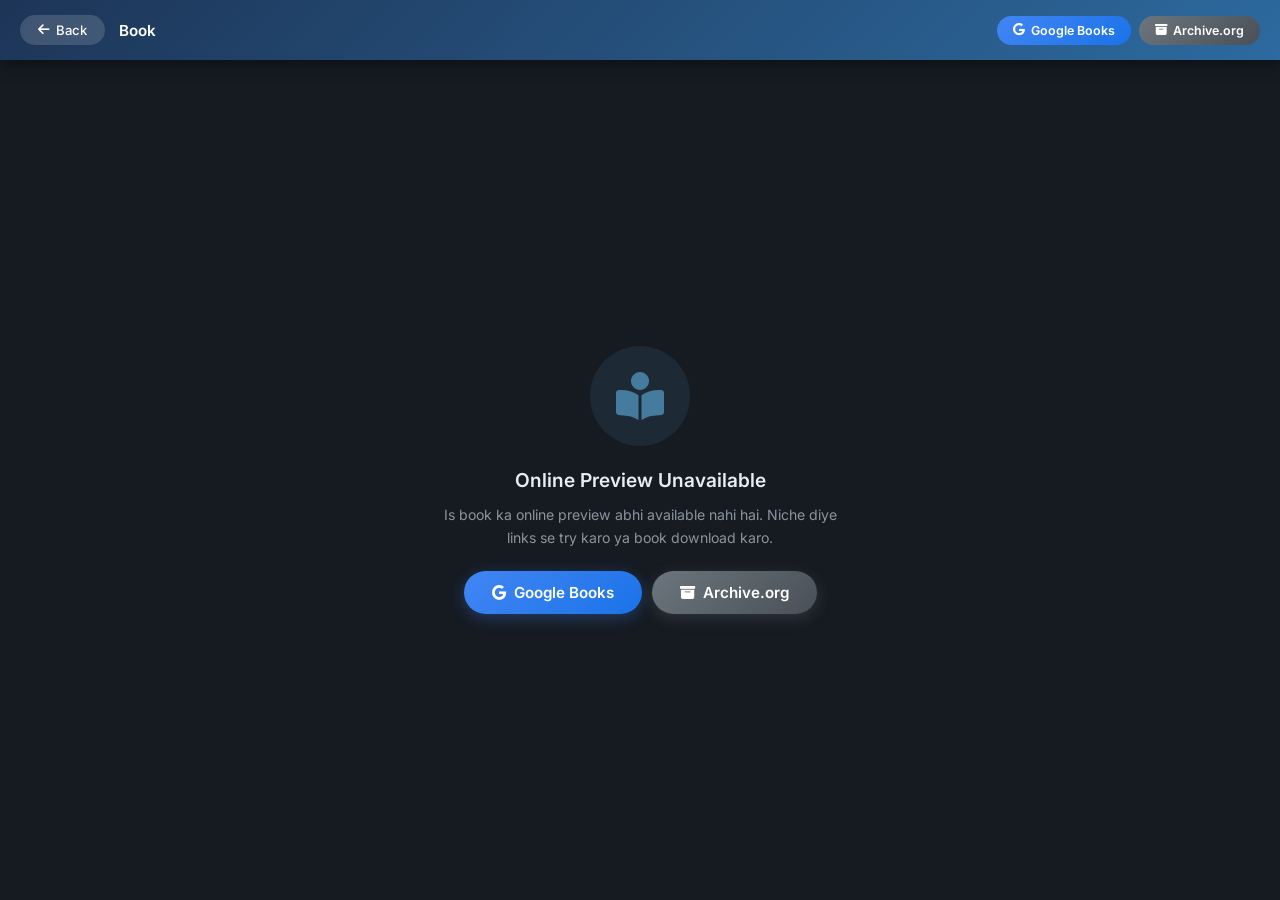
<file: book-reader.html>
<!DOCTYPE html>
<html lang="en">
<head>
    <meta charset="UTF-8">
    <meta name="viewport" content="width=device-width, initial-scale=1.0">
    <title>Book Reader - Campus BookBank</title>
    <meta name="description" content="Read books online - Campus Book Bank by Vivek Sen">
    <link href="https://cdnjs.cloudflare.com/ajax/libs/font-awesome/6.4.0/css/all.min.css" rel="stylesheet">
    <link href="https://fonts.googleapis.com/css2?family=Inter:wght@400;500;600;700&display=swap" rel="stylesheet">
    <style>
        * { margin: 0; padding: 0; box-sizing: border-box; }

        body {
            font-family: 'Inter', sans-serif;
            background: #0d1117;
            color: #c9d1d9;
            height: 100vh;
            overflow: hidden;
            display: flex;
            flex-direction: column;
        }

        /* ── TOP HEADER ── */
        .reader-header {
            background: linear-gradient(135deg, #1d3557 0%, #2d6a9f 100%);
            padding: 10px 20px;
            display: flex;
            align-items: center;
            gap: 14px;
            box-shadow: 0 2px 20px rgba(0,0,0,0.5);
            flex-shrink: 0;
            z-index: 100;
            min-height: 60px;
        }

        .btn-back {
            background: rgba(255,255,255,0.15);
            color: #fff;
            border: none;
            border-radius: 50px;
            padding: 7px 18px;
            font-size: 0.82rem;
            font-weight: 500;
            cursor: pointer;
            transition: background 0.2s;
            text-decoration: none;
            display: inline-flex;
            align-items: center;
            gap: 7px;
            white-space: nowrap;
        }
        .btn-back:hover { background: rgba(255,255,255,0.28); color: #fff; }

        .book-info { flex: 1; min-width: 0; }
        .book-info h5 {
            margin: 0;
            font-size: 0.95rem;
            font-weight: 600;
            color: #fff;
            white-space: nowrap;
            overflow: hidden;
            text-overflow: ellipsis;
        }
        .book-info small { color: rgba(255,255,255,0.65); font-size: 0.72rem; }

        .header-actions { display: flex; gap: 8px; flex-shrink: 0; align-items: center; }

        .btn-hdr {
            border: none;
            border-radius: 50px;
            padding: 7px 16px;
            font-size: 0.78rem;
            font-weight: 600;
            cursor: pointer;
            text-decoration: none;
            display: inline-flex;
            align-items: center;
            gap: 6px;
            transition: opacity 0.2s, transform 0.15s;
            white-space: nowrap;
        }
        .btn-hdr:hover { opacity: 0.88; transform: translateY(-1px); color: #fff; }

        .btn-download { background: linear-gradient(135deg, #2ecc71, #27ae60); color: #fff; }
        .btn-gbooks   { background: linear-gradient(135deg, #4285f4, #1a73e8); color: #fff; }
        .btn-archive  { background: linear-gradient(135deg, #6c757d, #495057); color: #fff; }

        /* ── VIEWER BODY ── */
        .reader-body {
            flex: 1;
            overflow: hidden;
            position: relative;
            background: #161b22;
        }

        #viewerCanvas {
            width: 100%;
            height: 100%;
        }

        #iframeViewer {
            width: 100%;
            height: 100%;
            border: none;
            background: #fff;
            display: none;
        }

        /* Loading screen */
        .loading-screen {
            position: absolute;
            inset: 0;
            display: flex;
            flex-direction: column;
            align-items: center;
            justify-content: center;
            gap: 18px;
            background: #0d1117;
        }
        .spinner {
            width: 52px;
            height: 52px;
            border: 4px solid rgba(69,123,157,0.25);
            border-top-color: #457b9d;
            border-radius: 50%;
            animation: spin 0.9s linear infinite;
        }
        @keyframes spin { to { transform: rotate(360deg); } }
        .loading-screen p { color: #8b949e; font-size: 0.9rem; }

        /* No-preview fallback */
        .no-preview {
            position: absolute;
            inset: 0;
            display: flex;
            flex-direction: column;
            align-items: center;
            justify-content: center;
            text-align: center;
            padding: 40px;
            gap: 12px;
            display: none;
        }
        .no-preview .icon-wrap {
            width: 100px;
            height: 100px;
            border-radius: 50%;
            background: rgba(69,123,157,0.15);
            display: flex;
            align-items: center;
            justify-content: center;
            margin-bottom: 10px;
        }
        .no-preview .icon-wrap i { font-size: 3rem; color: #457b9d; }
        .no-preview h4 { color: #e6edf3; font-size: 1.2rem; font-weight: 600; }
        .no-preview p  { color: #8b949e; max-width: 420px; font-size: 0.88rem; line-height: 1.6; }
        .no-preview .alt-buttons { display: flex; gap: 10px; flex-wrap: wrap; justify-content: center; margin-top: 10px; }

        .btn-big {
            border: none;
            border-radius: 50px;
            padding: 12px 28px;
            font-size: 0.95rem;
            font-weight: 600;
            cursor: pointer;
            text-decoration: none;
            display: inline-flex;
            align-items: center;
            gap: 8px;
            transition: transform 0.2s, box-shadow 0.2s;
            color: #fff;
        }
        .btn-big:hover { transform: translateY(-2px); color: #fff; }
        .btn-big.green  { background: linear-gradient(135deg,#2ecc71,#27ae60); box-shadow: 0 4px 15px rgba(46,204,113,0.3); }
        .btn-big.blue   { background: linear-gradient(135deg,#4285f4,#1a73e8); box-shadow: 0 4px 15px rgba(66,133,244,0.3); }
        .btn-big.gray   { background: linear-gradient(135deg,#6c757d,#495057); box-shadow: 0 4px 15px rgba(108,117,125,0.3); }

        /* Responsive */
        @media (max-width: 600px) {
            .reader-header { gap: 8px; padding: 8px 12px; }
            .book-info h5  { font-size: 0.82rem; }
            .btn-hdr       { padding: 5px 10px; font-size: 0.72rem; }
        }
    </style>
</head>
<body>

    <!-- ── HEADER ── -->
    <div class="reader-header">
        <a href="javascript:history.back()" class="btn-back">
            <i class="fa-solid fa-arrow-left"></i>
            <span class="d-none d-sm-inline">Back</span>
        </a>

        <div class="book-info">
            <h5 id="bookTitle">Loading...</h5>
            <small id="bookAuthor"></small>
        </div>

        <div class="header-actions">
            <a id="btnGBooks" href="#" target="_blank" class="btn-hdr btn-gbooks">
                <i class="fa-brands fa-google"></i>
                <span class="d-none d-md-inline">Google Books</span>
            </a>
            <a id="btnArchive" href="#" target="_blank" class="btn-hdr btn-archive">
                <i class="fa-solid fa-box-archive"></i>
                <span class="d-none d-md-inline">Archive.org</span>
            </a>
            <a id="btnDownload" href="#" target="_blank" class="btn-hdr btn-download" style="display:none !important;">
                <i class="fa-solid fa-download"></i>
                <span class="d-none d-md-inline">Download</span>
            </a>
        </div>
    </div>

    <!-- ── READER BODY ── -->
    <div class="reader-body">

        <!-- Loading -->
        <div class="loading-screen" id="loadingScreen">
            <div class="spinner"></div>
            <p>Book viewer load ho raha hai...</p>
        </div>

        <!-- Google Books canvas -->
        <div id="viewerCanvas"></div>

        <!-- Iframe viewer (for PDF / Google Drive links) -->
        <iframe id="iframeViewer" allowfullscreen></iframe>

        <!-- No preview fallback -->
        <div class="no-preview" id="noPreview">
            <div class="icon-wrap">
                <i class="fa-solid fa-book-open-reader"></i>
            </div>
            <h4>Online Preview Unavailable</h4>
            <p>Is book ka online preview abhi available nahi hai. Niche diye links se try karo ya book download karo.</p>
            <div class="alt-buttons" id="altButtons"></div>
        </div>

    </div>

    <!-- Google Books previewlib -->
    <script src="https://books.google.com/books/previewlib.js"></script>
    <script>
        // ── Parse URL Params ──
        const p          = new URLSearchParams(window.location.search);
        const isbn       = p.get('isbn')        || '';
        const title      = p.get('title')       || 'Book';
        const author     = p.get('author')      || '';
        const readUrl    = p.get('readUrl')      || '';
        const dlUrl      = p.get('downloadUrl') || '';

        // ── Populate Header ──
        document.getElementById('bookTitle').textContent  = title;
        document.getElementById('bookAuthor').textContent = author;

        // Google Books link
        const gLink = `https://www.google.com/search?q=${encodeURIComponent(title + ' ' + author + ' read online')}`;
        document.getElementById('btnGBooks').href = `https://books.google.com/books?q=${encodeURIComponent(title + ' ' + author)}`;

        // Archive.org link
        document.getElementById('btnArchive').href = `https://archive.org/search?query=${encodeURIComponent(title)}`;

        // Download button
        if (dlUrl && dlUrl !== 'null') {
            const dlBtn = document.getElementById('btnDownload');
            dlBtn.href = dlUrl;
            dlBtn.style.display = 'inline-flex';
        }

        // ── Helper: show no-preview screen ──
        function showNoPreview() {
            document.getElementById('loadingScreen').style.display   = 'none';
            document.getElementById('viewerCanvas').style.display    = 'none';
            document.getElementById('iframeViewer').style.display    = 'none';
            document.getElementById('noPreview').style.display       = 'flex';

            const altBtns = document.getElementById('altButtons');
            altBtns.innerHTML = `
                <a href="https://books.google.com/books?q=${encodeURIComponent(title + ' ' + author)}"
                   target="_blank" class="btn-big blue">
                    <i class="fa-brands fa-google"></i> Google Books
                </a>
                <a href="https://archive.org/search?query=${encodeURIComponent(title)}"
                   target="_blank" class="btn-big gray">
                    <i class="fa-solid fa-box-archive"></i> Archive.org
                </a>
                ${dlUrl && dlUrl !== 'null' ? `
                <a href="${dlUrl}" target="_blank" class="btn-big green">
                    <i class="fa-solid fa-download"></i> Download Book
                </a>` : ''}
            `;
        }

        // ── Load Google Books Viewer (by ISBN) ──
        function loadGoogleBooksViewer() {
            const canvas = document.getElementById('viewerCanvas');

            try {
                google.books.load();

                function initialize() {
                    const viewer = new google.books.DefaultViewer(canvas);
                    const cleanIsbn = isbn.replace(/-/g, '');
                    viewer.load('ISBN:' + cleanIsbn, showNoPreview, function() {
                        document.getElementById('loadingScreen').style.display = 'none';
                    });
                }

                google.books.setOnLoadCallback(initialize);
            } catch(e) {
                showNoPreview();
            }
        }

        // ── Load Iframe Viewer (PDF / Google Drive / any URL) ──
        function loadIframeViewer(url) {
            const iframe = document.getElementById('iframeViewer');

            // If it's a PDF or Drive link, wrap in Google Docs Viewer
            let viewerSrc = url;
            const isDirectPDF = url.toLowerCase().endsWith('.pdf');
            const isDrive     = url.includes('drive.google.com');

            if (isDirectPDF || isDrive) {
                // Google Docs embedded PDF viewer
                const encodedUrl = encodeURIComponent(url);
                viewerSrc = `https://docs.google.com/viewer?url=${encodedUrl}&embedded=true`;
            }

            iframe.src = viewerSrc;
            iframe.style.display = 'block';
            document.getElementById('loadingScreen').style.display = 'none';

            iframe.onerror = () => {
                iframe.style.display = 'none';
                isbn ? loadGoogleBooksViewer() : showNoPreview();
            };

            // Fallback timeout if iframe doesn't load
            setTimeout(() => {
                if (iframe.style.display === 'block' && iframe.contentDocument && iframe.contentDocument.body && iframe.contentDocument.body.innerHTML === '') {
                    iframe.style.display = 'none';
                    isbn ? loadGoogleBooksViewer() : showNoPreview();
                }
            }, 8000);
        }

        // ── Main Logic ──
        window.addEventListener('DOMContentLoaded', () => {
            const validReadUrl = readUrl && readUrl !== 'null' && readUrl.trim() !== '';

            if (validReadUrl) {
                loadIframeViewer(readUrl);
            } else if (isbn) {
                loadGoogleBooksViewer();
            } else {
                showNoPreview();
            }
        });
    </script>
</body>
</html>
</file>
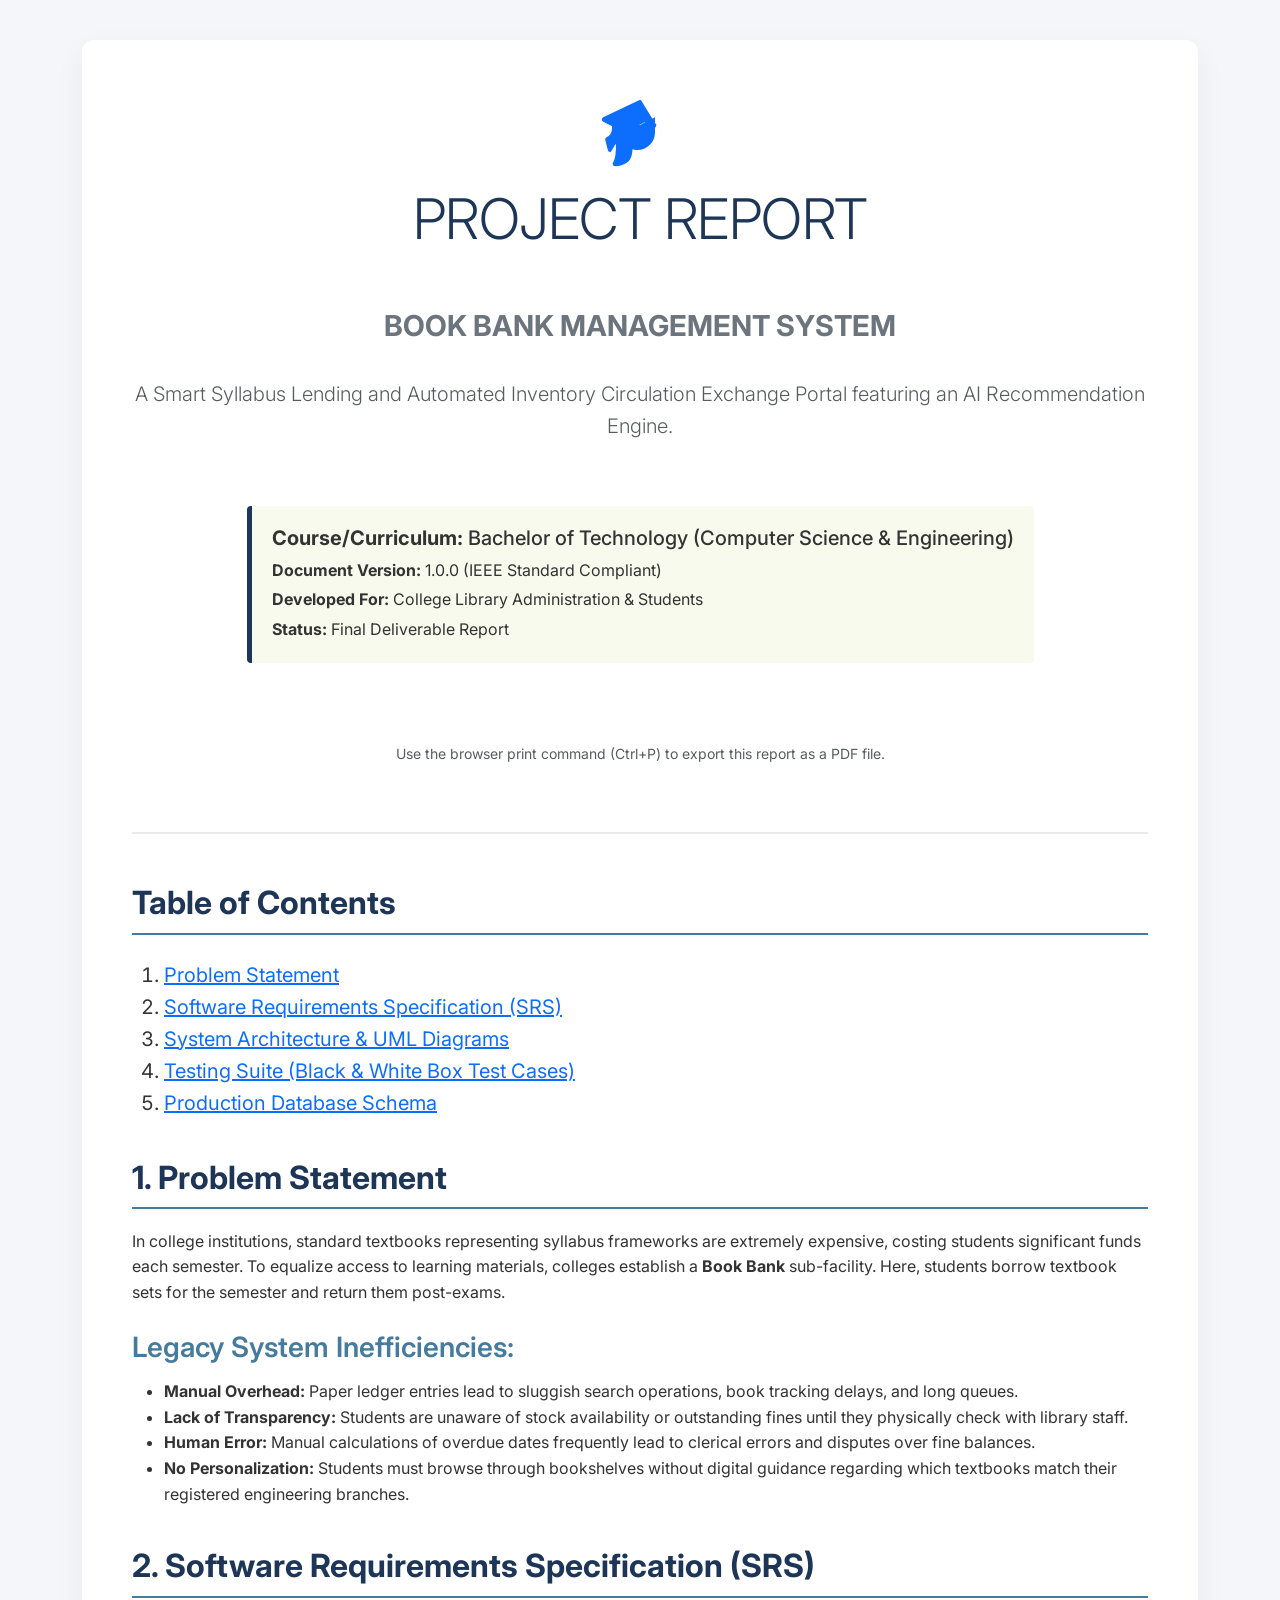
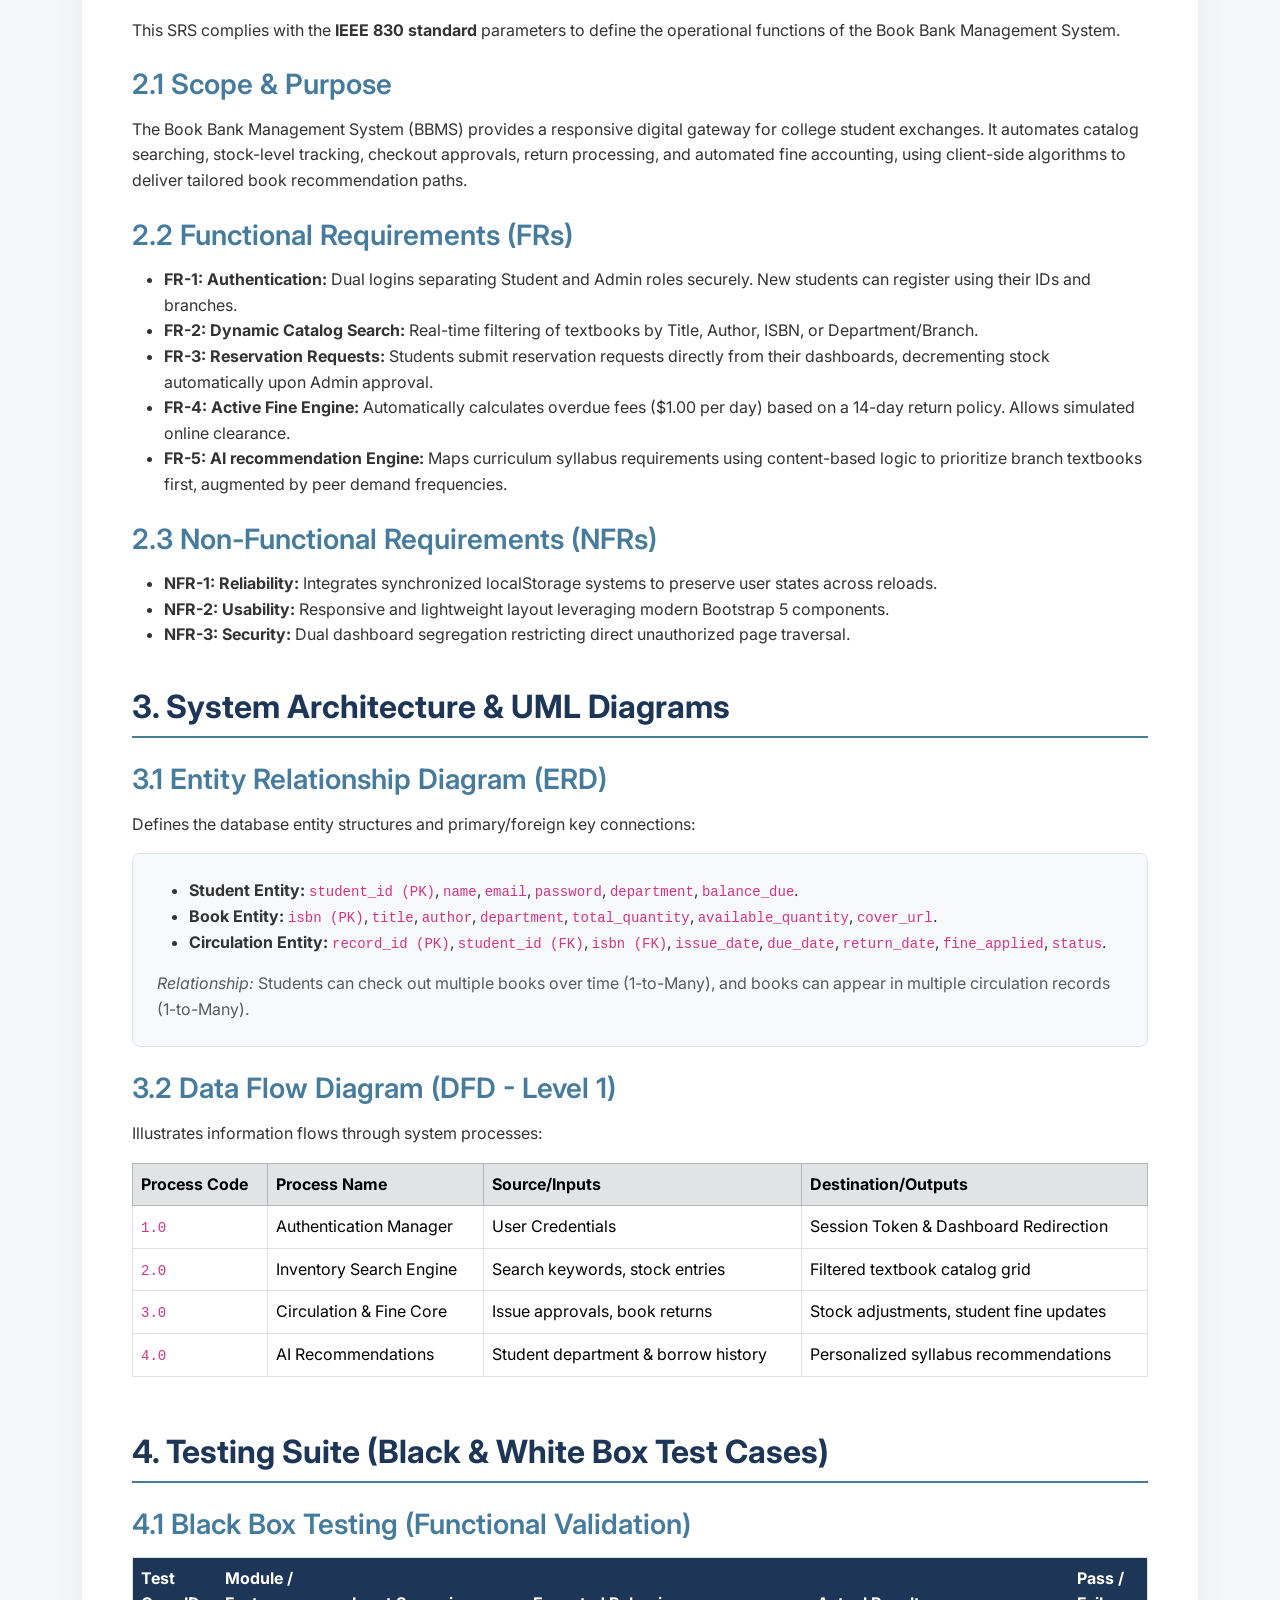
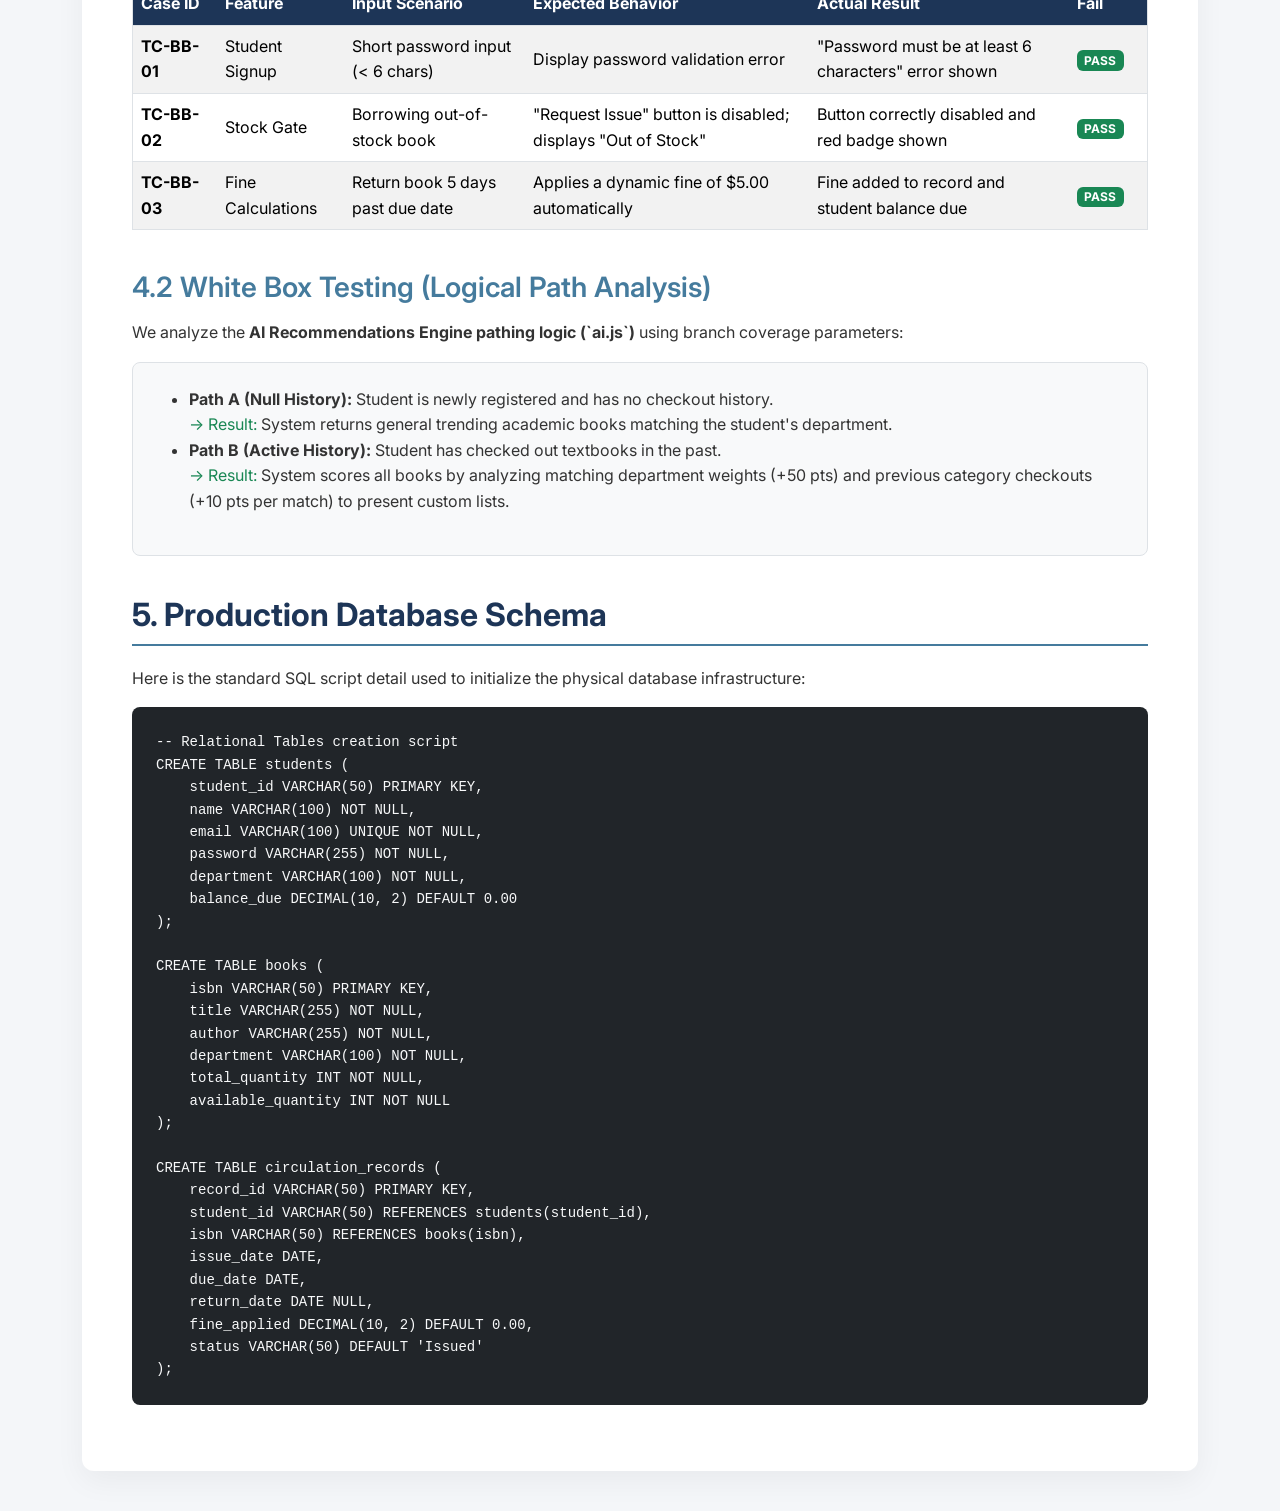
<file: Project_Report.html>
<!DOCTYPE html>
<html lang="en">
<head>
    <meta charset="UTF-8">
    <meta name="viewport" content="width=device-width, initial-scale=1.0">
    <title>Academic Project Report - Book Bank Management System</title>
    <!-- Bootstrap 5 CSS -->
    <link href="https://cdn.jsdelivr.net/npm/bootstrap@5.3.0/dist/css/bootstrap.min.css" rel="stylesheet">
    <!-- Google Font & Custom Style -->
    <link href="https://fonts.googleapis.com/css2?family=Inter:wght@300;400;500;600;700;800&display=swap" rel="stylesheet">
    <style>
        body {
            font-family: 'Inter', sans-serif;
            color: #333333;
            background-color: #f4f6f9;
            line-height: 1.6;
        }
        .report-container {
            background-color: #ffffff;
            border-radius: 12px;
            box-shadow: 0 10px 30px rgba(0,0,0,0.05);
            padding: 50px;
            margin-top: 40px;
            margin-bottom: 40px;
        }
        .cover-page {
            min-height: 80vh;
            display: flex;
            flex-direction: column;
            justify-content: center;
            align-items: center;
            text-align: center;
            border-bottom: 2px solid #eaeaea;
            padding-bottom: 50px;
            margin-bottom: 50px;
        }
        h1 {
            color: #1d3557;
            font-weight: 800;
            letter-spacing: -0.5px;
        }
        h2 {
            color: #1d3557;
            font-weight: 700;
            border-bottom: 2px solid #457b9d;
            padding-bottom: 10px;
            margin-top: 40px;
            margin-bottom: 20px;
        }
        h3 {
            color: #457b9d;
            font-weight: 600;
            margin-top: 25px;
            margin-bottom: 15px;
        }
        .meta-box {
            background-color: #f8faee;
            border-left: 5px solid #1d3557;
            padding: 20px;
            border-radius: 4px;
            margin: 30px 0;
        }
        .table-custom {
            border: 1px solid #dee2e6;
        }
        .table-custom th {
            background-color: #1d3557;
            color: white;
        }
        @media print {
            body {
                background-color: white;
            }
            .report-container {
                box-shadow: none;
                padding: 0;
                margin: 0;
            }
            .page-break {
                page-break-before: always;
            }
        }
    </style>
</head>
<body>

    <div class="container">
        <div class="report-container">
            <!-- ================= COVER PAGE ================= -->
            <div class="cover-page">
                <div class="text-primary mb-3">
                    <svg xmlns="http://www.w3.org/2000/svg" width="80" height="80" fill="currentColor" class="bi bi-mortarboard-fill" viewBox="0 0 16 16">
                      <path d="M8.211 2.047a.5.5 0 0 0-.422 0l-7.14 3.416a.5.5 0 0 0 0 .908l1.72.823c.024.115.035.23.035.344 0 .47-.109.88-.285 1.196-.172.31-.43.548-.745.67a.5.5 0 0 0-.315.604l.5 2a.5.5 0 0 0 .602.377L3.14 10.74c.03.204.043.402.043.582 0 1.49-.178 2.583-.585 3.193a.5.5 0 0 0 .516.748c.742-.031 1.646-.232 2.382-.793C6.223 13.912 6.5 12.9 6.5 11.5c0-.18-.013-.378-.043-.582l1.656.452a.5.5 0 0 0 .602-.377l.5-2a.5.5 0 0 0-.315-.604c-.315-.122-.573-.36-.745-.67C7.882 8.224 7.773 7.815 7.773 7.34c0-.115.011-.23.035-.344l1.12-.536 1.54 1.026a.5.5 0 0 0 .554-.838L8.21 2.047z"/>
                      <path d="M11 5.471V8.5a3.5 3.5 0 0 1-7 0V5.471L8 7l3-1.529z"/>
                    </svg>
                </div>
                <h1 class="display-4 fw-extrabold mb-3">PROJECT REPORT</h1>
                <h2 class="text-uppercase text-secondary border-0 mb-4" style="font-size: 1.8rem;">Book Bank Management System</h2>
                <p class="lead text-muted max-w-600">A Smart Syllabus Lending and Automated Inventory Circulation Exchange Portal featuring an AI Recommendation Engine.</p>
                
                <div class="meta-box text-start mt-5">
                    <h5><strong>Course/Curriculum:</strong> Bachelor of Technology (Computer Science & Engineering)</h5>
                    <p class="mb-1"><strong>Document Version:</strong> 1.0.0 (IEEE Standard Compliant)</p>
                    <p class="mb-1"><strong>Developed For:</strong> College Library Administration & Students</p>
                    <p class="mb-0"><strong>Status:</strong> Final Deliverable Report</p>
                </div>
                
                <p class="text-muted mt-5"><small>Use the browser print command (Ctrl+P) to export this report as a PDF file.</small></p>
            </div>

            <!-- ================= TABLE OF CONTENTS ================= -->
            <div class="page-break">
                <h2>Table of Contents</h2>
                <ol class="fs-5 mt-4">
                    <li><a href="#sec-problem">Problem Statement</a></li>
                    <li><a href="#sec-srs">Software Requirements Specification (SRS)</a></li>
                    <li><a href="#sec-diagrams">System Architecture & UML Diagrams</a></li>
                    <li><a href="#sec-testing">Testing Suite (Black & White Box Test Cases)</a></li>
                    <li><a href="#sec-database">Production Database Schema</a></li>
                </ol>
            </div>

            <!-- ================= PROBLEM STATEMENT ================= -->
            <div class="page-break" id="sec-problem">
                <h2>1. Problem Statement</h2>
                <p>In college institutions, standard textbooks representing syllabus frameworks are extremely expensive, costing students significant funds each semester. To equalize access to learning materials, colleges establish a <strong>Book Bank</strong> sub-facility. Here, students borrow textbook sets for the semester and return them post-exams.</p>
                
                <h3>Legacy System Inefficiencies:</h3>
                <ul>
                    <li><strong>Manual Overhead:</strong> Paper ledger entries lead to sluggish search operations, book tracking delays, and long queues.</li>
                    <li><strong>Lack of Transparency:</strong> Students are unaware of stock availability or outstanding fines until they physically check with library staff.</li>
                    <li><strong>Human Error:</strong> Manual calculations of overdue dates frequently lead to clerical errors and disputes over fine balances.</li>
                    <li><strong>No Personalization:</strong> Students must browse through bookshelves without digital guidance regarding which textbooks match their registered engineering branches.</li>
                </ul>
            </div>

            <!-- ================= SRS DOCUMENT ================= -->
            <div class="page-break" id="sec-srs">
                <h2>2. Software Requirements Specification (SRS)</h2>
                <p>This SRS complies with the <strong>IEEE 830 standard</strong> parameters to define the operational functions of the Book Bank Management System.</p>
                
                <h3>2.1 Scope & Purpose</h3>
                <p>The Book Bank Management System (BBMS) provides a responsive digital gateway for college student exchanges. It automates catalog searching, stock-level tracking, checkout approvals, return processing, and automated fine accounting, using client-side algorithms to deliver tailored book recommendation paths.</p>

                <h3>2.2 Functional Requirements (FRs)</h3>
                <ul>
                    <li><strong>FR-1: Authentication:</strong> Dual logins separating Student and Admin roles securely. New students can register using their IDs and branches.</li>
                    <li><strong>FR-2: Dynamic Catalog Search:</strong> Real-time filtering of textbooks by Title, Author, ISBN, or Department/Branch.</li>
                    <li><strong>FR-3: Reservation Requests:</strong> Students submit reservation requests directly from their dashboards, decrementing stock automatically upon Admin approval.</li>
                    <li><strong>FR-4: Active Fine Engine:</strong> Automatically calculates overdue fees ($1.00 per day) based on a 14-day return policy. Allows simulated online clearance.</li>
                    <li><strong>FR-5: AI recommendation Engine:</strong> Maps curriculum syllabus requirements using content-based logic to prioritize branch textbooks first, augmented by peer demand frequencies.</li>
                </ul>

                <h3>2.3 Non-Functional Requirements (NFRs)</h3>
                <ul>
                    <li><strong>NFR-1: Reliability:</strong> Integrates synchronized localStorage systems to preserve user states across reloads.</li>
                    <li><strong>NFR-2: Usability:</strong> Responsive and lightweight layout leveraging modern Bootstrap 5 components.</li>
                    <li><strong>NFR-3: Security:</strong> Dual dashboard segregation restricting direct unauthorized page traversal.</li>
                </ul>
            </div>

            <!-- ================= SYSTEM DIAGRAMS ================= -->
            <div class="page-break" id="sec-diagrams">
                <h2>3. System Architecture & UML Diagrams</h2>
                
                <h3>3.1 Entity Relationship Diagram (ERD)</h3>
                <p>Defines the database entity structures and primary/foreign key connections:</p>
                <div class="bg-light p-4 rounded-3 border mb-4">
                    <ul>
                        <li><strong>Student Entity:</strong> <code>student_id (PK)</code>, <code>name</code>, <code>email</code>, <code>password</code>, <code>department</code>, <code>balance_due</code>.</li>
                        <li><strong>Book Entity:</strong> <code>isbn (PK)</code>, <code>title</code>, <code>author</code>, <code>department</code>, <code>total_quantity</code>, <code>available_quantity</code>, <code>cover_url</code>.</li>
                        <li><strong>Circulation Entity:</strong> <code>record_id (PK)</code>, <code>student_id (FK)</code>, <code>isbn (FK)</code>, <code>issue_date</code>, <code>due_date</code>, <code>return_date</code>, <code>fine_applied</code>, <code>status</code>.</li>
                    </ul>
                    <p class="mb-0 text-muted"><em>Relationship:</em> Students can check out multiple books over time (1-to-Many), and books can appear in multiple circulation records (1-to-Many).</p>
                </div>

                <h3>3.2 Data Flow Diagram (DFD - Level 1)</h3>
                <p>Illustrates information flows through system processes:</p>
                <div class="table-responsive">
                    <table class="table table-bordered align-middle">
                        <thead class="table-secondary">
                            <tr>
                                <th>Process Code</th>
                                <th>Process Name</th>
                                <th>Source/Inputs</th>
                                <th>Destination/Outputs</th>
                            </tr>
                        </thead>
                        <tbody>
                            <tr>
                                <td><code>1.0</code></td>
                                <td>Authentication Manager</td>
                                <td>User Credentials</td>
                                <td>Session Token & Dashboard Redirection</td>
                            </tr>
                            <tr>
                                <td><code>2.0</code></td>
                                <td>Inventory Search Engine</td>
                                <td>Search keywords, stock entries</td>
                                <td>Filtered textbook catalog grid</td>
                            </tr>
                            <tr>
                                <td><code>3.0</code></td>
                                <td>Circulation & Fine Core</td>
                                <td>Issue approvals, book returns</td>
                                <td>Stock adjustments, student fine updates</td>
                            </tr>
                            <tr>
                                <td><code>4.0</code></td>
                                <td>AI Recommendations</td>
                                <td>Student department & borrow history</td>
                                <td>Personalized syllabus recommendations</td>
                            </tr>
                        </tbody>
                    </table>
                </div>
            </div>

            <!-- ================= TESTING SUITE ================= -->
            <div class="page-break" id="sec-testing">
                <h2>4. Testing Suite (Black & White Box Test Cases)</h2>
                
                <h3>4.1 Black Box Testing (Functional Validation)</h3>
                <div class="table-responsive">
                    <table class="table table-custom table-striped align-middle">
                        <thead>
                            <tr>
                                <th>Test Case ID</th>
                                <th>Module / Feature</th>
                                <th>Input Scenario</th>
                                <th>Expected Behavior</th>
                                <th>Actual Result</th>
                                <th>Pass / Fail</th>
                            </tr>
                        </thead>
                        <tbody>
                            <tr>
                                <td><strong>TC-BB-01</strong></td>
                                <td>Student Signup</td>
                                <td>Short password input (&lt; 6 chars)</td>
                                <td>Display password validation error</td>
                                <td>"Password must be at least 6 characters" error shown</td>
                                <td><span class="badge bg-success">PASS</span></td>
                            </tr>
                            <tr>
                                <td><strong>TC-BB-02</strong></td>
                                <td>Stock Gate</td>
                                <td>Borrowing out-of-stock book</td>
                                <td>"Request Issue" button is disabled; displays "Out of Stock"</td>
                                <td>Button correctly disabled and red badge shown</td>
                                <td><span class="badge bg-success">PASS</span></td>
                            </tr>
                            <tr>
                                <td><strong>TC-BB-03</strong></td>
                                <td>Fine Calculations</td>
                                <td>Return book 5 days past due date</td>
                                <td>Applies a dynamic fine of $5.00 automatically</td>
                                <td>Fine added to record and student balance due</td>
                                <td><span class="badge bg-success">PASS</span></td>
                            </tr>
                        </tbody>
                    </table>
                </div>

                <h3>4.2 White Box Testing (Logical Path Analysis)</h3>
                <p>We analyze the <strong>AI Recommendations Engine pathing logic (`ai.js`)</strong> using branch coverage parameters:</p>
                <div class="bg-light p-4 rounded-3 border">
                    <ul>
                        <li><strong>Path A (Null History):</strong> Student is newly registered and has no checkout history. 
                            <br><span class="text-success">-> Result:</span> System returns general trending academic books matching the student's department.
                        </li>
                        <li><strong>Path B (Active History):</strong> Student has checked out textbooks in the past.
                            <br><span class="text-success">-> Result:</span> System scores all books by analyzing matching department weights (+50 pts) and previous category checkouts (+10 pts per match) to present custom lists.
                        </li>
                    </ul>
                </div>
            </div>

            <!-- ================= DATABASE SCHEMA ================= -->
            <div class="page-break" id="sec-database">
                <h2>5. Production Database Schema</h2>
                <p>Here is the standard SQL script detail used to initialize the physical database infrastructure:</p>
                <pre class="bg-dark text-light p-4 rounded-3"><code>-- Relational Tables creation script
CREATE TABLE students (
    student_id VARCHAR(50) PRIMARY KEY,
    name VARCHAR(100) NOT NULL,
    email VARCHAR(100) UNIQUE NOT NULL,
    password VARCHAR(255) NOT NULL,
    department VARCHAR(100) NOT NULL,
    balance_due DECIMAL(10, 2) DEFAULT 0.00
);

CREATE TABLE books (
    isbn VARCHAR(50) PRIMARY KEY,
    title VARCHAR(255) NOT NULL,
    author VARCHAR(255) NOT NULL,
    department VARCHAR(100) NOT NULL,
    total_quantity INT NOT NULL,
    available_quantity INT NOT NULL
);

CREATE TABLE circulation_records (
    record_id VARCHAR(50) PRIMARY KEY,
    student_id VARCHAR(50) REFERENCES students(student_id),
    isbn VARCHAR(50) REFERENCES books(isbn),
    issue_date DATE,
    due_date DATE,
    return_date DATE NULL,
    fine_applied DECIMAL(10, 2) DEFAULT 0.00,
    status VARCHAR(50) DEFAULT 'Issued'
);</code></pre>
            </div>

        </div>
    </div>

</body>
</html>
</file>
